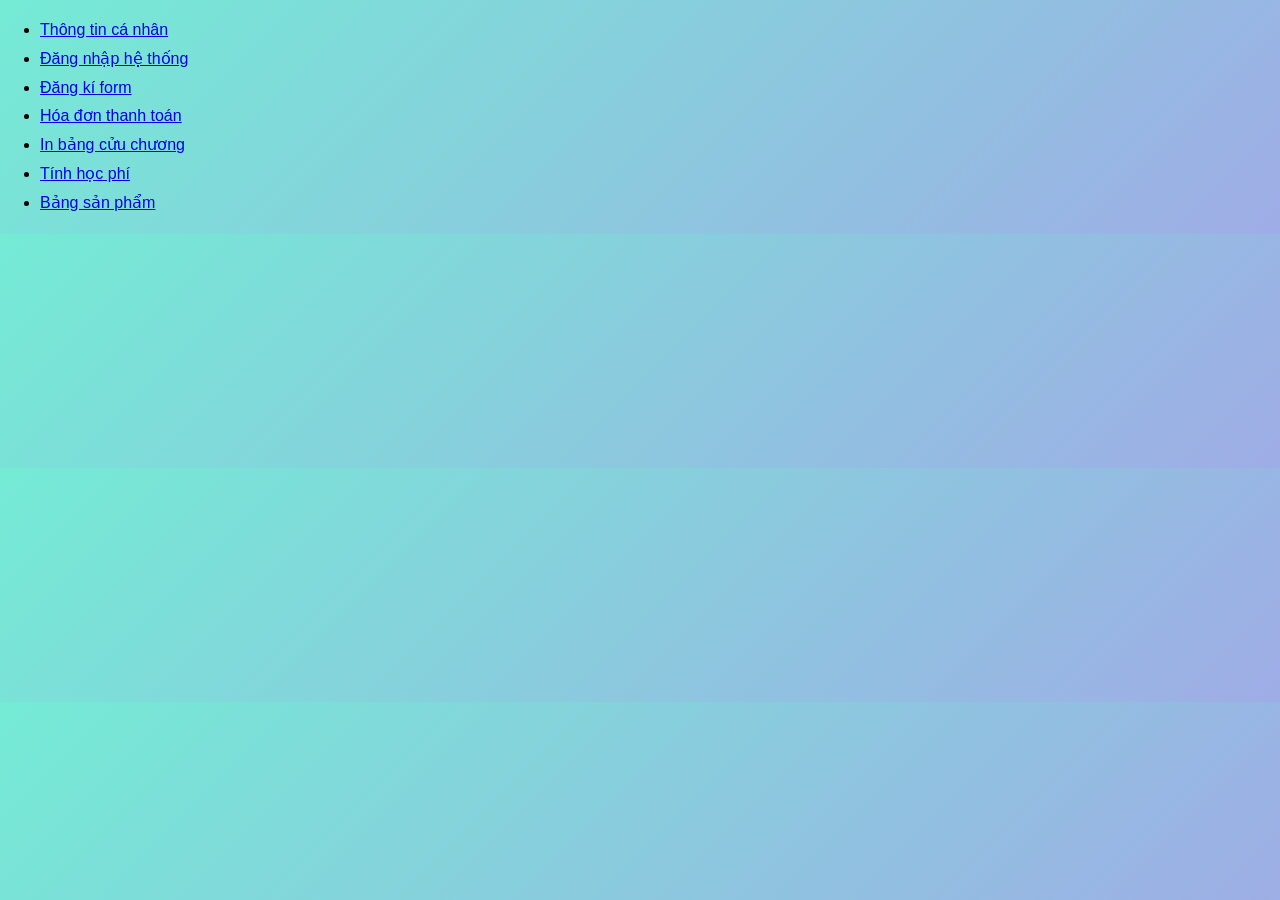
<file: index.html>
﻿<!DOCTYPE html>
<html lang="vi">
<head>
    <meta charset="UTF-8">
    <title>Giới thiệu bản thân - Sam Bate</title>
    <link rel="stylesheet" href="../css/style.css">
</head>
<body>
    <ul> 
        <li>
            <a href = "html/page1.html">Thông tin cá nhân</a>
        
        </li>
        <li> 
            <a href = "html/page2.html">Đăng nhập hệ thống</a>
        </li>
        <li>
            <a href = "html/page3.html">Đăng kí form</a>
        </li>
        <li>
            <a href = "html/page4.html"> Hóa đơn thanh toán</a>
        </li>
       <li>
        <a href = "html/page5.html"> In bảng cửu chương</a>
       </li>
       <li>
        <a href = "html/page6.html">Tính học phí</a>
       </li>
       <li>
        <a href = "html/page7.html">Bảng sản phẩm</a>
       </li>
</body>
</html>
</file>
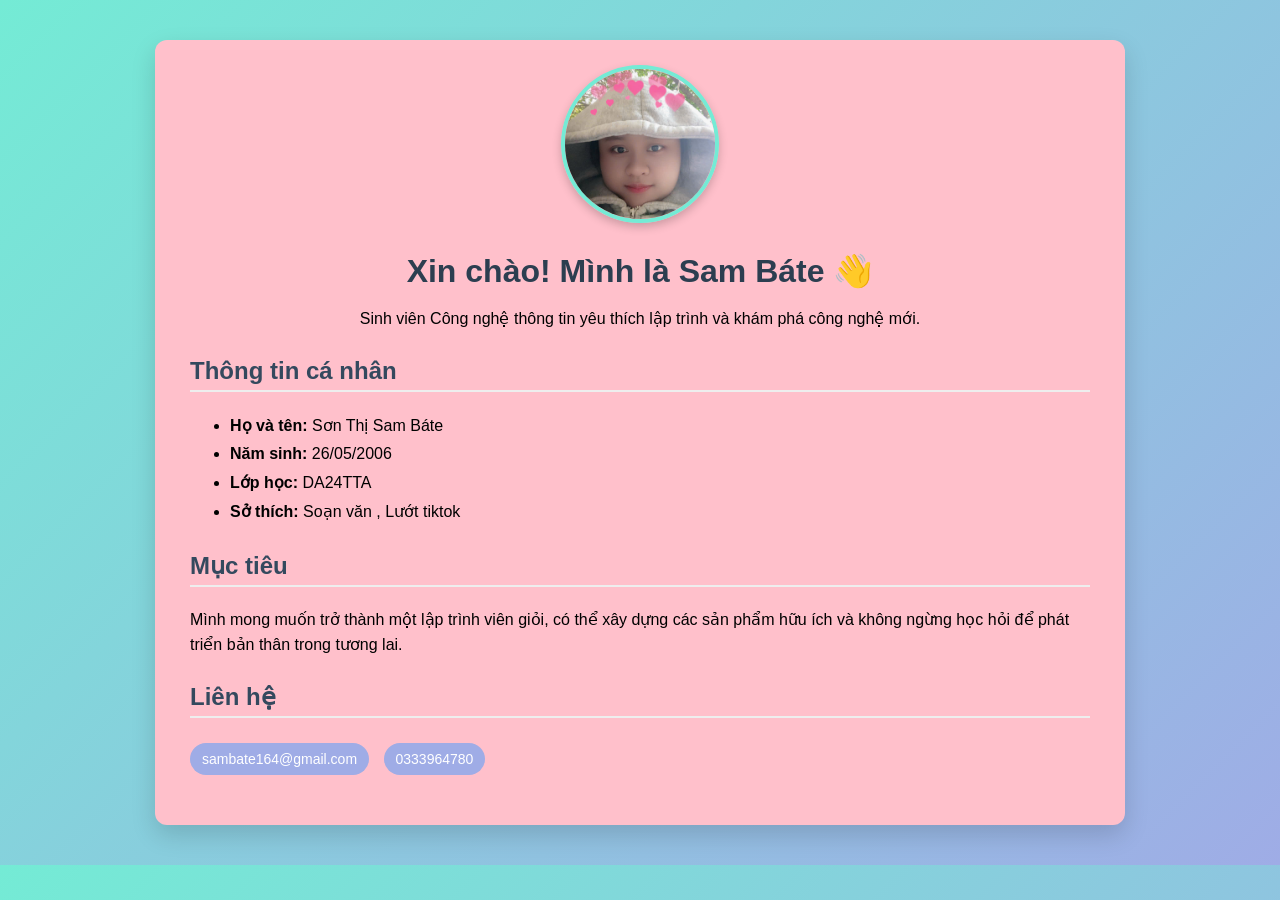
<file: html/page1.html>
<!DOCTYPE html>
<html lang="vi">
<head>
    <meta charset="UTF-8">
    <title>Giới thiệu bản thân - Sam Bate</title>
    <link rel="stylesheet" href="../css/style.css">
</head>
<body>

    <div class="container">
        <div class="profile">
            <div class="avatar">
                 <img src="../assets/images/1.jpg" alt="Ảnh đại diện của Sam Báte">
            </div>
            <h1>Xin chào! Mình là Sam Báte 👋</h1>
            <p>Sinh viên Công nghệ thông tin yêu thích lập trình và khám phá công nghệ mới.</p>
        </div>

        <h2>Thông tin cá nhân</h2>
        <ul>
            <li><strong>Họ và tên:</strong> Sơn Thị Sam Báte </li>
            <li><strong>Năm sinh:</strong> 26/05/2006</li>
            <li><strong>Lớp học:</strong> DA24TTA</li>
            <li><strong>Sở thích:</strong> Soạn văn , Lướt tiktok</li>
        </ul>


        <h2>Mục tiêu</h2>
        <p>
            Mình mong muốn trở thành một lập trình viên giỏi, có thể xây dựng các sản phẩm hữu ích 
            và không ngừng học hỏi để phát triển bản thân trong tương lai.
        </p>

        <h2>Liên hệ</h2>
        <div class="contact">
            <a href="#">sambate164@gmail.com</a>
            <a href="#">0333964780</a>
            
        </div>

        <div class="footer">
            
        </div>
    </div>

</body>
</html>
</file>
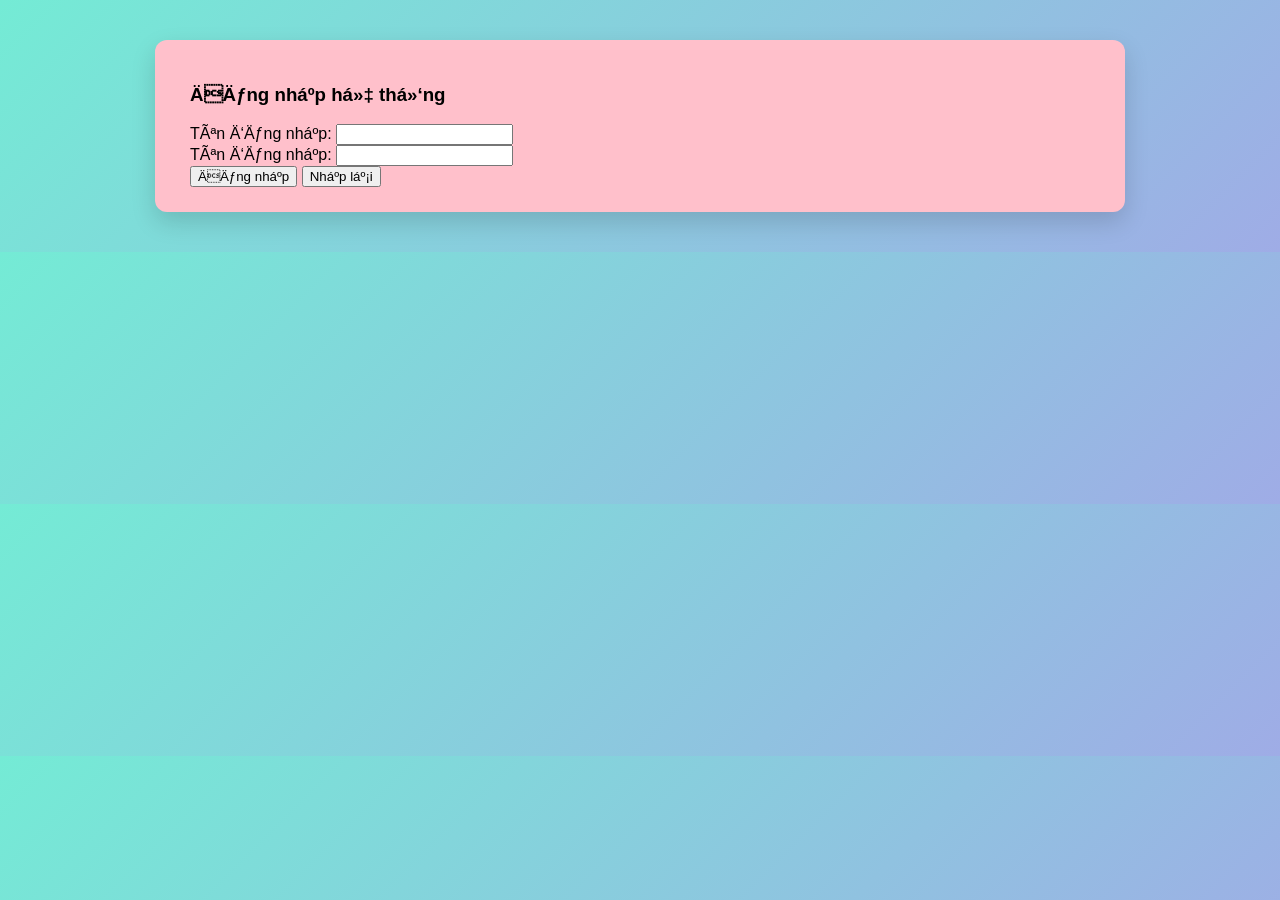
<file: html/page2.html>
<!DOCTYPE html>
<html lang="vi">
<head>
   <title> Thiết kế form đăng nhập</title>
   <meta charset = 'uft-8'>
   <link rel = "stylesheet" href = "../css/style.css"
</head>

  <body>
    <div class = "container"> 
        <form id = "frmlogin">
            <h3 id = "title">Đăng nhập hệ thống </h3>
            <div class = "form-group">
                <label for = "txtUsername"> Tên đăng nhập: </label>
                <input class = "form-control" type = "text" id = "txtUsername" name = "txtUsername">
            </div>
            <div class = "form-group">
                <label for = "txtPassword">Tên đăng nhập: </label>
                <input class = "form-control" type = "password" id = "txtPassword" name = "txtUsername">
            </div>
            <input class = "button" type = "submit" id = "sbLogin" name = "sbLogn" value = "Đăng nhập">
            <input class = "button" type = "reset" id = "rsCancel" name = "rsCancel" value = "Nhập lại">
        </form>
     </div>
   </body>
 </html>
</file>
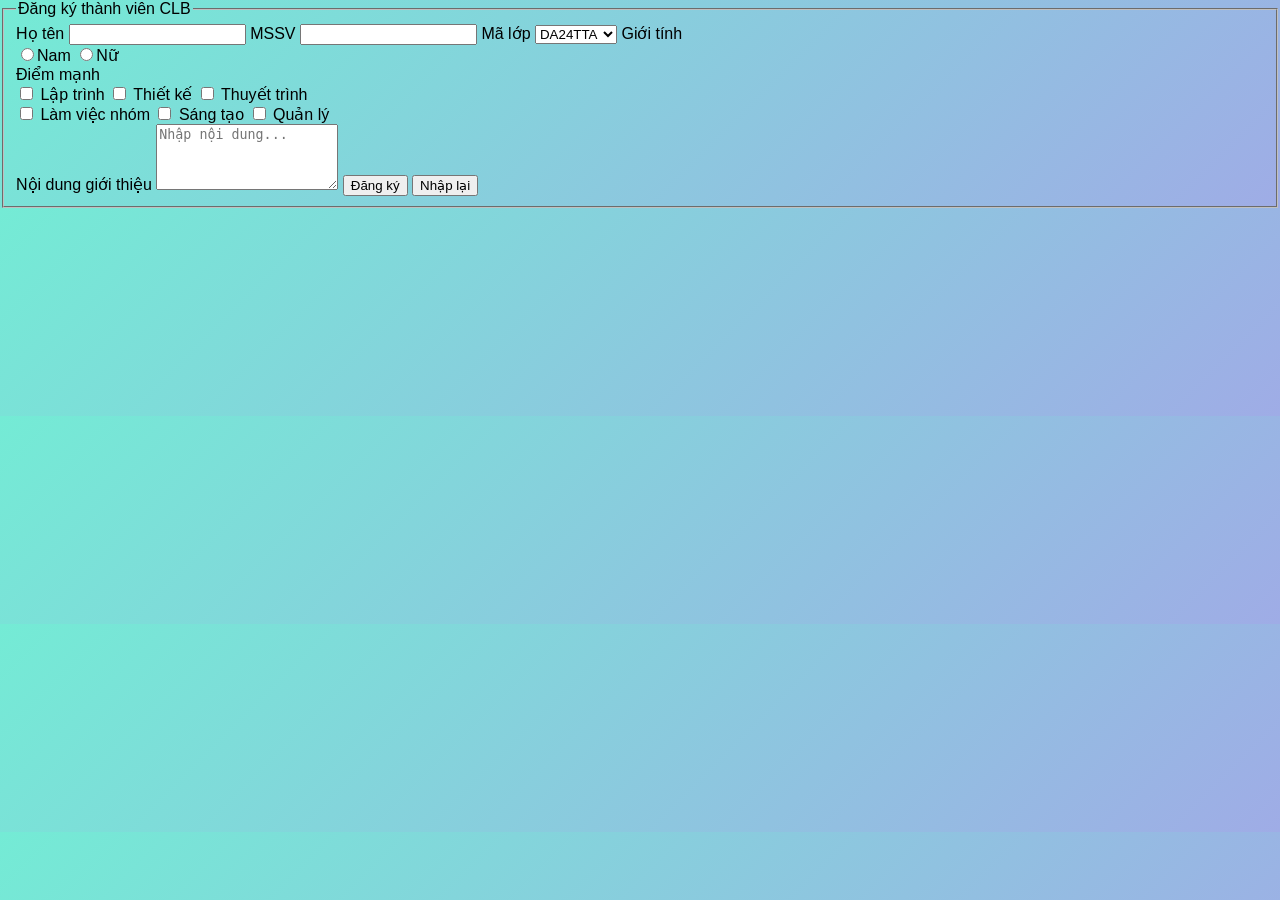
<file: html/page3.html>
<!DOCTYPE html>
<html lang="vi">
<head>
    <meta charset="UTF-8">
    <title>Đăng ký thành viên CLB</title>

    <link rel="stylesheet" href="../css/style3.css">

</head>

<body>

    <form>

        <fieldset>

            <legend>Đăng ký thành viên CLB</legend>

            <label>Họ tên</label>
            <input type="text" name="hoten" required>

            <label>MSSV</lable>
                <input type="text" name="mssv" required>

            <label>Mã lớp</label>
            <select name="malop">
                <option>DA24TTA</option>
                <option>DA24TTB</option>
                <option>DA24TTC</option>
                <option>DA24TTD</option>
            </select>

            <label>Giới tính</label>
            <div class="inline">
                <input type="radio" name="gioitinh">Nam
                <input type="radio" name="gioitinh">Nữ
                  </div>

                  <label>Điểm mạnh</label>
                  <div class="inline">
                    <input type="checkbox"> Lập trình
                    <input type="checkbox"> Thiết kế
                    <input type="checkbox"> Thuyết trình
                    <br>
                     <input type="checkbox"> Làm việc nhóm
                    <input type="checkbox"> Sáng tạo 
                    <input type="checkbox"> Quản lý
                  </div>

                  <label>Nội dung giới thiệu</label>
                  <textarea rows="4" placeholder="Nhập nội dung..."></textarea>

                  <button type="submit">Đăng ký</button>
                  <button type="reset">Nhập lại</button>

        </fieldset>

    </form>

</body>
</html>
</file>
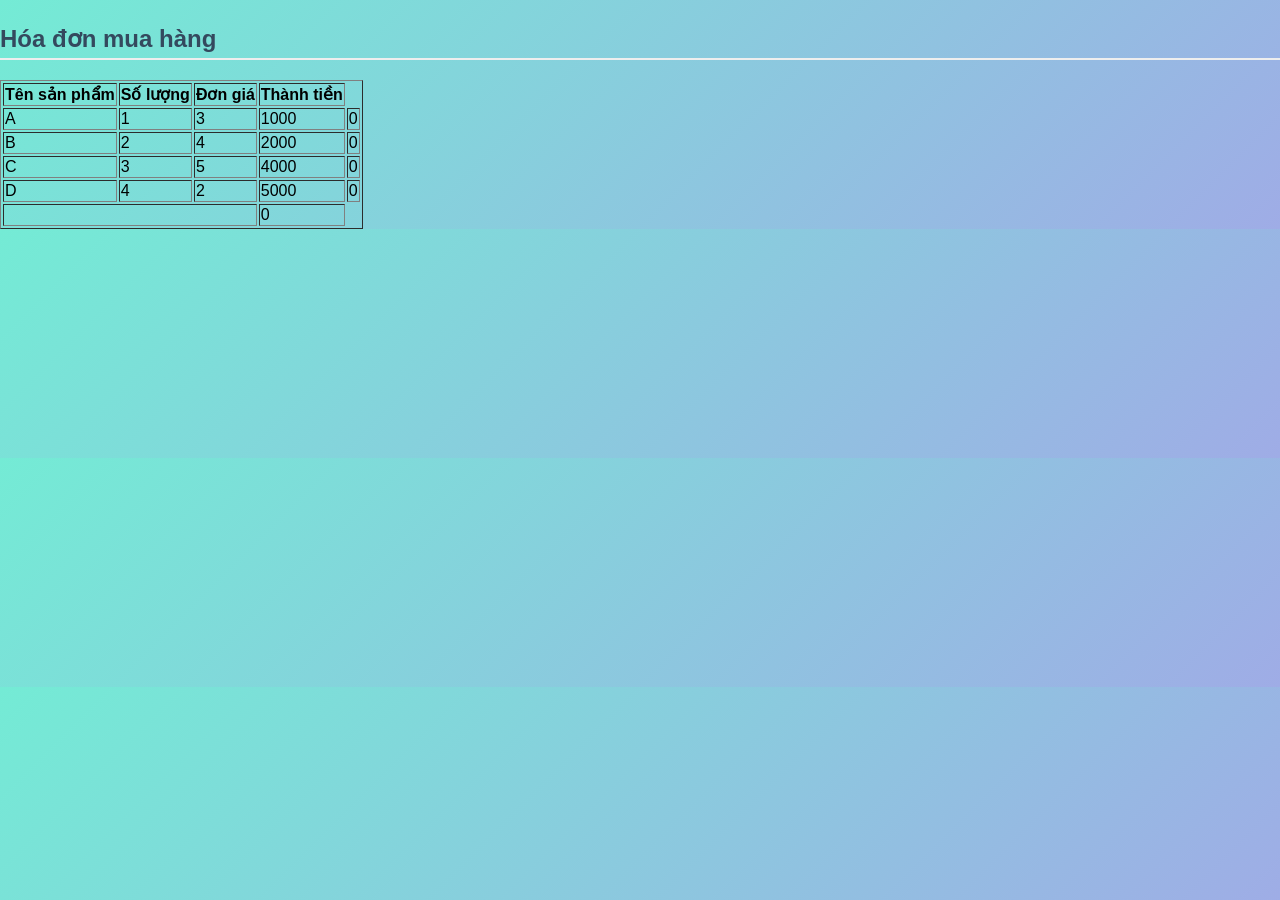
<file: html/page4.html>
<!DOCTYPE html>
<html lang="vi">
<head>
     <title> Trang hóa đơn thanh toán</title>
     <meta charset = "utf-8">
     <link rel ="stylesheet" href ="../css/style2.css">
<head>
      <body>
        <h2> Hóa đơn mua hàng</h2>
        <table id = "invoice" border="1"?\>
        <thead>
            <tr>
                <th>Tên sản phẩm</th>
                <th> Số lượng</th>
                <th> Đơn giá</th>
                <th>Thành tiền</th>
            </tr>
        </thead>
      </body>
      <tr> 
        <td> A </td>
        <td class = "stt"> 1 </td>
        <td class = "sl"> 3 </td>
        <td class = "dg"> 1000 </td>
        <td class = "tt"> 0 </td>
      </tr>
      <tr>
        <td> B </td>
        <td class = "stt"> 2 </td>
        <td class = "sl"> 4 </td>
        <td class = "dg"> 2000 </td>
        <td class = "tt"> 0 </td>
      </tr>
      <tr>
        <td> C </td>
        <td class = "stt"> 3 </td>
        <td class = "sl"> 5 </td>
        <td class = "dg"> 4000</td>
        <td class = "tt"> 0 </td>
      </tr>
      <tr> 
        <td> D </td>
        <td class = "stt"> 4 </td>
        <td class = "sl"> 2 </td>
        <td class = "dg"> 5000 </td>
        <td class = "tt"> 0 </td>
      </tr>
    </tbody>
       <tr>
        <td colspan = "3" style = "text-align: right; font-weight: bold;"></td>
        <td id = "tongtien"> 0 </td>
       </tr>
    </tfoot>
</table>
    </head>
    </html>
</file>
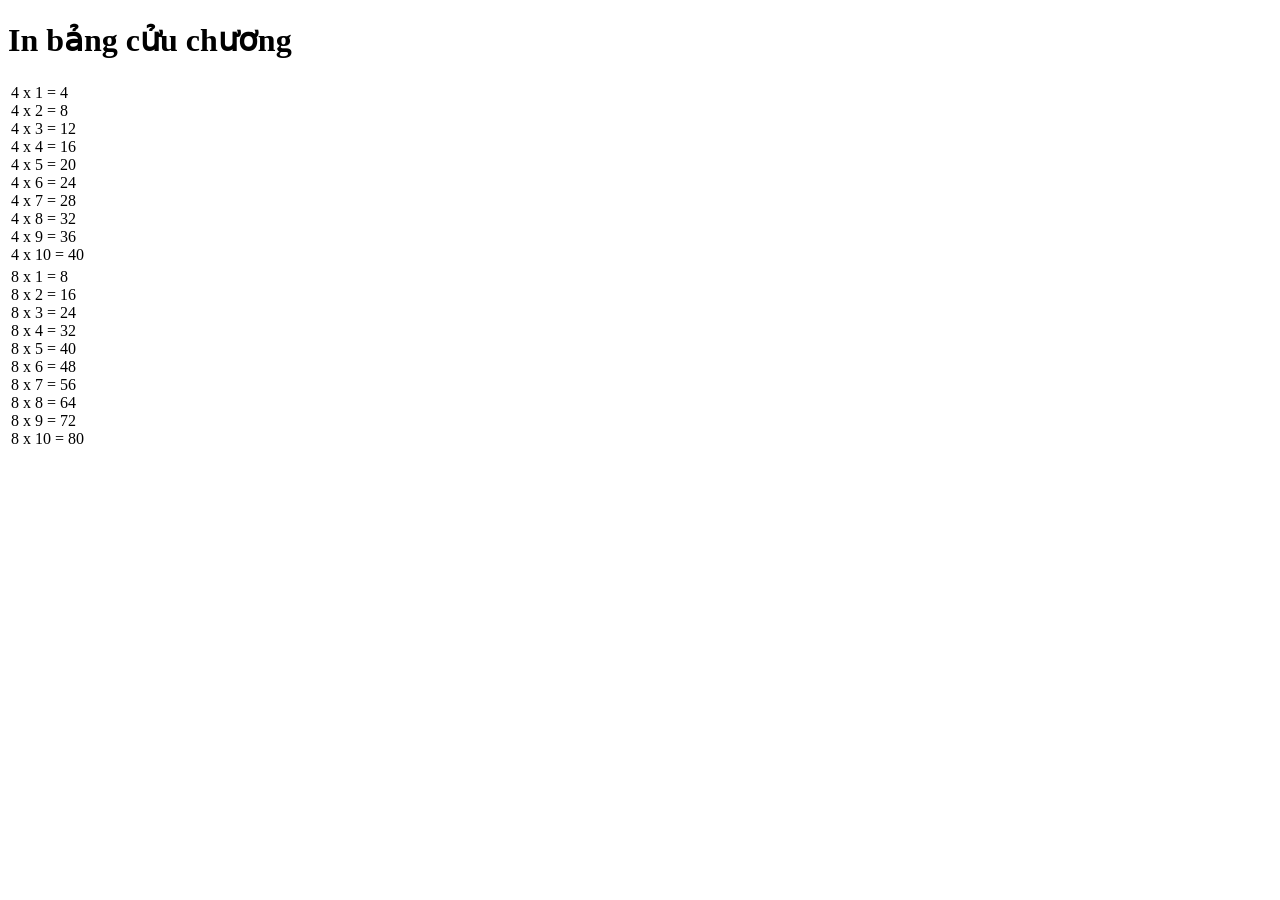
<file: html/page5.html>
<!DOCTYPE html>
<html lang ="vi">
<head>
    <meta charset="UTF-8">
    <title> In bảng cửu chương </title>
    <link rel="stypesheet" href="../css/style5..css">
</head>
<body>
    <h1> In bảng cửu chương</h1>
    <table>
        <tr>
            <td class="bang-4">
                4 x 1 = 4<br>
                4 x 2 = 8<br>
                4 x 3 = 12<br>
                4 x 4 = 16<br>
                4 x 5 = 20<br>
                4 x 6 = 24<br>
                4 x 7 = 28<br>
                4 x 8 = 32<br>
                4 x 9 = 36<br>
                4 x 10 = 40<br>
            </td>
        </tr>
        <tr>
            <td class="bang-8">
                8 x 1 = 8<br>
                8 x 2 = 16<br>
                8 x 3 = 24<br>
                8 x 4 = 32<br>
                8 x 5 = 40<br>
                8 x 6 = 48<br>
                8 x 7 = 56<br>
                8 x 8 = 64<br>
                8 x 9 = 72<br>
                8 x 10 = 80<br>
            </td>
        </tr>
    </table>
</body>
</html>
</file>
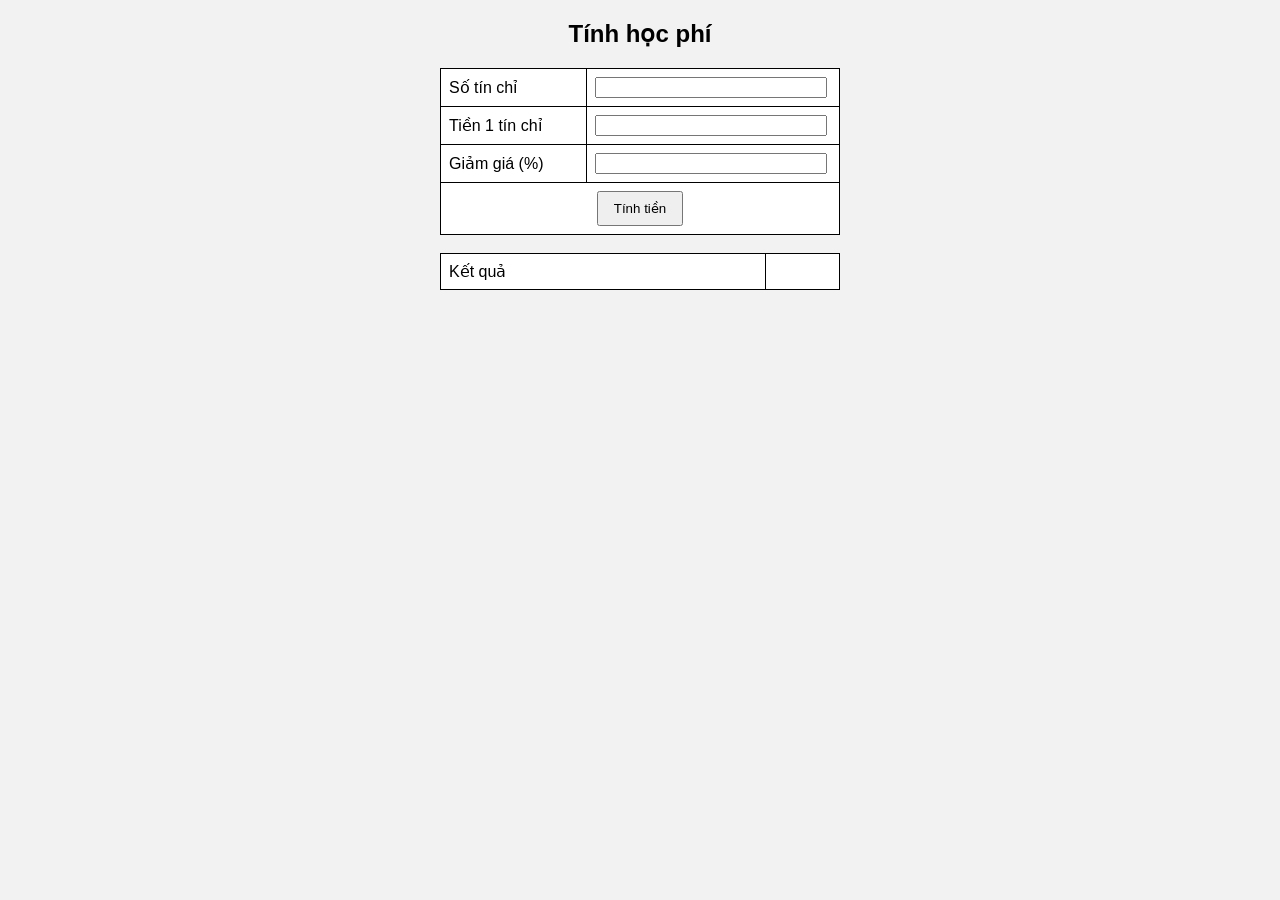
<file: html/page6.html>
<!DOCTYPE html>
<html lang="vi">
<head>
    <meta charset="UTF-8">
    <title>Tính học phí</title>
    <link rel="stylesheet" href="../css/style6.css"
</head>
<body>

<h2>Tính học phí</h2>

<table border="1" cellpadding="5">
    <tr>
        <td>Số tín chỉ</td>
        <td><input type="number" id="tinchi"></td>
    </tr>
    <tr>
        <td>Tiền 1 tín chỉ</td>
        <td><input type="number" id="dongia"></td>
    </tr>
    <tr>
        <td>Giảm giá (%)</td>
        <td><input type="number" id="giamgia"></td>
    </tr>
    <tr>
        <td colspan="2" align="center">
            <button onclick="tinhTien()">Tính tiền</button>
        </td>
    </tr>
</table>

<br>

<table border="1" cellpadding="5">
    <tr>
        <td>Kết quả</td>
        <td id="ketqua"></td>
    </tr>
</table>

<script>
function tinhTien() {
    var tinchi = document.getElementById("tinchi").value;
    var dongia = document.getElementById("dongia").value;
    var giamgia = document.getElementById("giamgia").value;

    var tong = tinchi * dongia;
    var giam = tong * (giamgia / 100);
    var thanhtien = tong - giam;

    document.getElementById("ketqua").innerHTML =
        "Tổng: " + tong + " VND <br>" +
        "Giảm: " + giam + " VND <br>" +
        "Phải đóng: " + thanhtien + " VND";
}
</script>

</body>
</html>
</file>
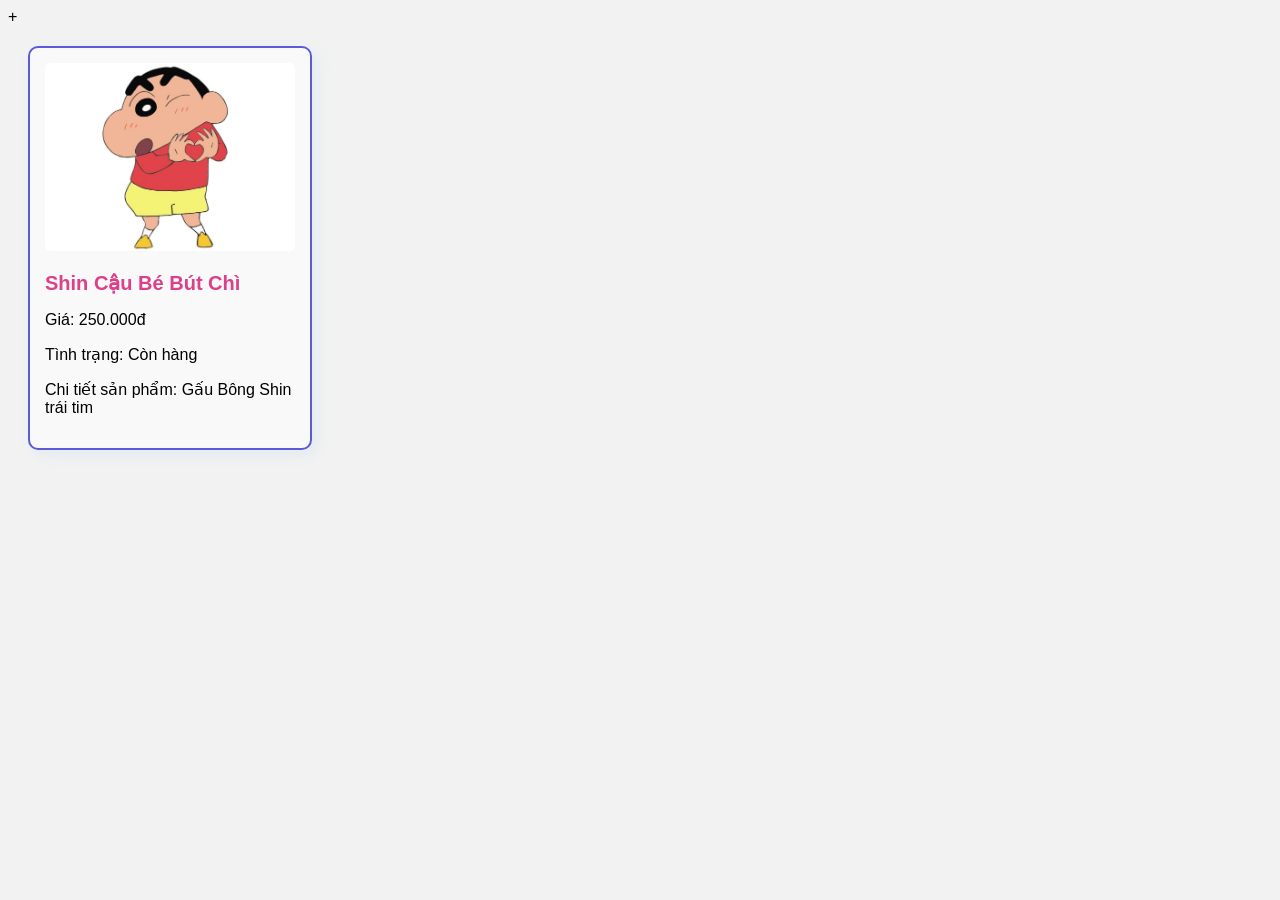
<file: html/page7.html>
+<!DOCTYPE html>
<html lang="vi">
<head>
    <meta charset="UTF-8">
    <title>Bảng sản phẩm</title>
    <link rel="stylesheet" href="../css/style7.css">
</head>
<body>

    <div id="product-list"></div>

    <script>
        function addProduct(imgSrc, imgAlt, name, price, status, detail) {
            const container = document.getElementById("product-list");

            const myDiv = document.createElement("div");
            myDiv.setAttribute("class", "product.item");

            const myDiv1 = document.createElement("div");
            myDiv1.setAttribute("class", "product.image");

            const productImg = document.createElement("img");
            productImg.setAttribute("src", imgSrc);
            productImg.setAttribute("alt", imgAlt);

            const myDiv2 = document.createElement("div");
            myDiv2.setAttribute("class", "product.info");
            
            myDiv2.innerHTML = `
                <h3>${name}</h3>
                <p>Giá: ${price}</p>
                <p>Tình trạng: ${status}</p>
                <p>Chi tiết sản phẩm: ${detail}</p>
            `;

            myDiv1.appendChild(productImg);
            myDiv.appendChild(myDiv1);
            myDiv.appendChild(myDiv2);

            if (container) {
                container.appendChild(myDiv);
            }
        }

        
        addProduct(
            "../assets/images/shin-chan.jpg",
            "Shin",
            "Shin Cậu Bé Bút Chì",
            "250.000đ",
            "Còn hàng",
            "Gấu Bông Shin trái tim"
        );
    </script>
</body>
</html>
</file>
<file: css/style.css>
body {
            font-family: Arial, sans-serif;
            background: linear-gradient(135deg, #74ebd5, #9face6);
            margin: 0;
            padding: 0;
        }
        .container {
            width: 90%;
            max-width: 900px;
            margin: 40px auto;
            background-color: pink;
            padding: 25px 35px;
            border-radius: 12px;
            box-shadow: 0 10px 25px rgba(0,0,0,0.15);
        }
        .profile {
            text-align: center;
        }
        .avatar img {
            width: 150px;
            height: 150px;
            border-radius: 50%;
            object-fit: cover;
            border: 4px solid #74ebd5;
            box-shadow: 0 4px 10px rgba(0,0,0,0.2);
            margin-bottom: 15px;
        }
        h1 {
            margin: 10px 0 5px;
            color: #2c3e50;
        }
        h2 {
            color: #34495e;
            border-bottom: 2px solid #eee;
            padding-bottom: 5px;
            margin-top: 25px;
        }
        p {
            line-height: 1.6;
        }
        ul {
            line-height: 1.8;
        }
        .skills {
            margin-top: 10px;
        }
        .skill-bar {
            background: #eee;
            border-radius: 20px;
            overflow: hidden;
            margin-bottom: 10px;
        }
        .skill-bar span {
            display: block;
            height: 12px;
            background: #74ebd5;
        }
        .contact a {
            text-decoration: none;
            display: inline-block;
            margin: 5px 10px 0 0;
            padding: 8px 12px;
            border-radius: 20px;
            background-color: #9face6;
            color: white;
            font-size: 14px;
        }
        .footer {
            text-align: center;
            margin-top: 25px;
            font-size: 14px;
            color: gray;
        }
</file>
<file: css/style3.css>
body {
            font-family: Arial, sans-serif;
            background: linear-gradient(135deg, #74ebd5, #9face6);
            margin: 0;
            padding: 0;
        }
        .container {
            width: 90%;
            max-width: 900px;
            margin: 40px auto;
            background-color: pink;
            padding: 25px 35px;
            border-radius: 12px;
            box-shadow: 0 10px 25px rgba(0, 0, 0, 0.15);
        }
        .profile {
            text-align: center;
        }
        .avatar img {
            width: 150px;
            height: 150px;
            border-radius: 50%;
            object-fit: cover;
            border: 4px solid #74ebd5;
            box-shadow: 0 4px 10px rgba(0,0,0,0.2);
            margin-bottom: 15px;
        }
        h1 {
            margin: 10px 0 5px;
            color: #2c3e50;
        }
        h2 {
            color: #34495e;
            border-bottom: 2px solid #eee;
            padding-bottom: 5px;
            margin-top: 25px;
        }
        p {
            line-height: 1.6;
        }
        ul {
            line-height: 1.8;
        }
        .skills {
            margin-top: 10px;
        }
        .skill-bar {
            background: #eee;
            border-radius: 20px;
            overflow: hidden;
            margin-bottom: 10px;
        }
        .skill-bar span {
            display: block;
            height: 12px;
            background: #74ebd5;
        }
        .contact a {
            text-decoration: none;
            display: inline-block;
            margin: 5px 10px 0 0;
            padding: 8px 12px;
            border-radius: 20px;
            background-color: #9face6;
            color: white;
            font-size: 14px;
        }
        .footer {
            text-align: center;
            margin-top: 25px;
            font-size: 14px;
            color: gray;
        }
</file>
<file: css/style2.css>
body {
            font-family: Arial, sans-serif;
            background: linear-gradient(135deg, #74ebd5, #9face6);
            margin: 0;
            padding: 0;
        }
        .container {
            width: 90%;
            max-width: 900px;
            margin: 40px auto;
            background-color: pink;
            padding: 25px 35px;
            border-radius: 12px;
            box-shadow: 0 10px 25px rgba(0, 0, 0, 0.15);
        }
        .profile {
            text-align: center;
        }
        .avatar img {
            width: 150px;
            height: 150px;
            border-radius: 50%;
            object-fit: cover;
            border: 4px solid #74ebd5;
            box-shadow: 0 4px 10px rgba(0,0,0,0.2);
            margin-bottom: 15px;
        }
        h1 {
            margin: 10px 0 5px;
            color: #2c3e50;
        }
        h2 {
            color: #34495e;
            border-bottom: 2px solid #eee;
            padding-bottom: 5px;
            margin-top: 25px;
        }
        p {
            line-height: 1.6;
        }
        ul {
            line-height: 1.8;
        }
        .skills {
            margin-top: 10px;
        }
        .skill-bar {
            background: #eee;
            border-radius: 20px;
            overflow: hidden;
            margin-bottom: 10px;
        }
        .skill-bar span {
            display: block;
            height: 12px;
            background: #74ebd5;
        }
        .contact a {
            text-decoration: none;
            display: inline-block;
            margin: 5px 10px 0 0;
            padding: 8px 12px;
            border-radius: 20px;
            background-color: #9face6;
            color: white;
            font-size: 14px;
        }
        .footer {
            text-align: center;
            margin-top: 25px;
            font-size: 14px;
            color: gray;
        }
</file>
<file: css/style6.css>
body {
    font-family: Arial;
    background-color: #f2f2f2;
}

h2 {
    text-align: center;
}

table {
    margin: auto;
    border-collapse: collapse;
    width: 400px;
    background-color: white;
}

td {
    border: 1px solid black;
    padding: 8px;
}

input {
    width: 95%;
}

button {
    padding: 8px 15px;
}
</file>
<file: css/style7.css>
body {
    font-family: Arial;
    background-color: #f2f2f2;
}

h2 {
    text-align: center;
}

table {
    margin: auto;
    border-collapse: collapse;
    width: 400px;
    background-color: white;
}

td {
    border: 1px solid black;
    padding: 8px;
}

input {
    width: 95%;
}

button {
    padding: 8px 15px;
}

.product\.item {
    width: 250px;
    border: 2px solid #5c5ada;
    padding: 15px;
    margin: 20px;
    border-radius: 10px;
    background-color: #f9f9f9;
    box-shadow: 5px 5px 15px rgba(102, 176, 224, 0.1);
}

.product\.image img {
    width: 100%;
    height: auto;
    border-radius: 5px;
}
.product\.info h3 {
    color: #db4089;
    font-size: 20px;
    margin-bottom: 10px;
}
</file>
